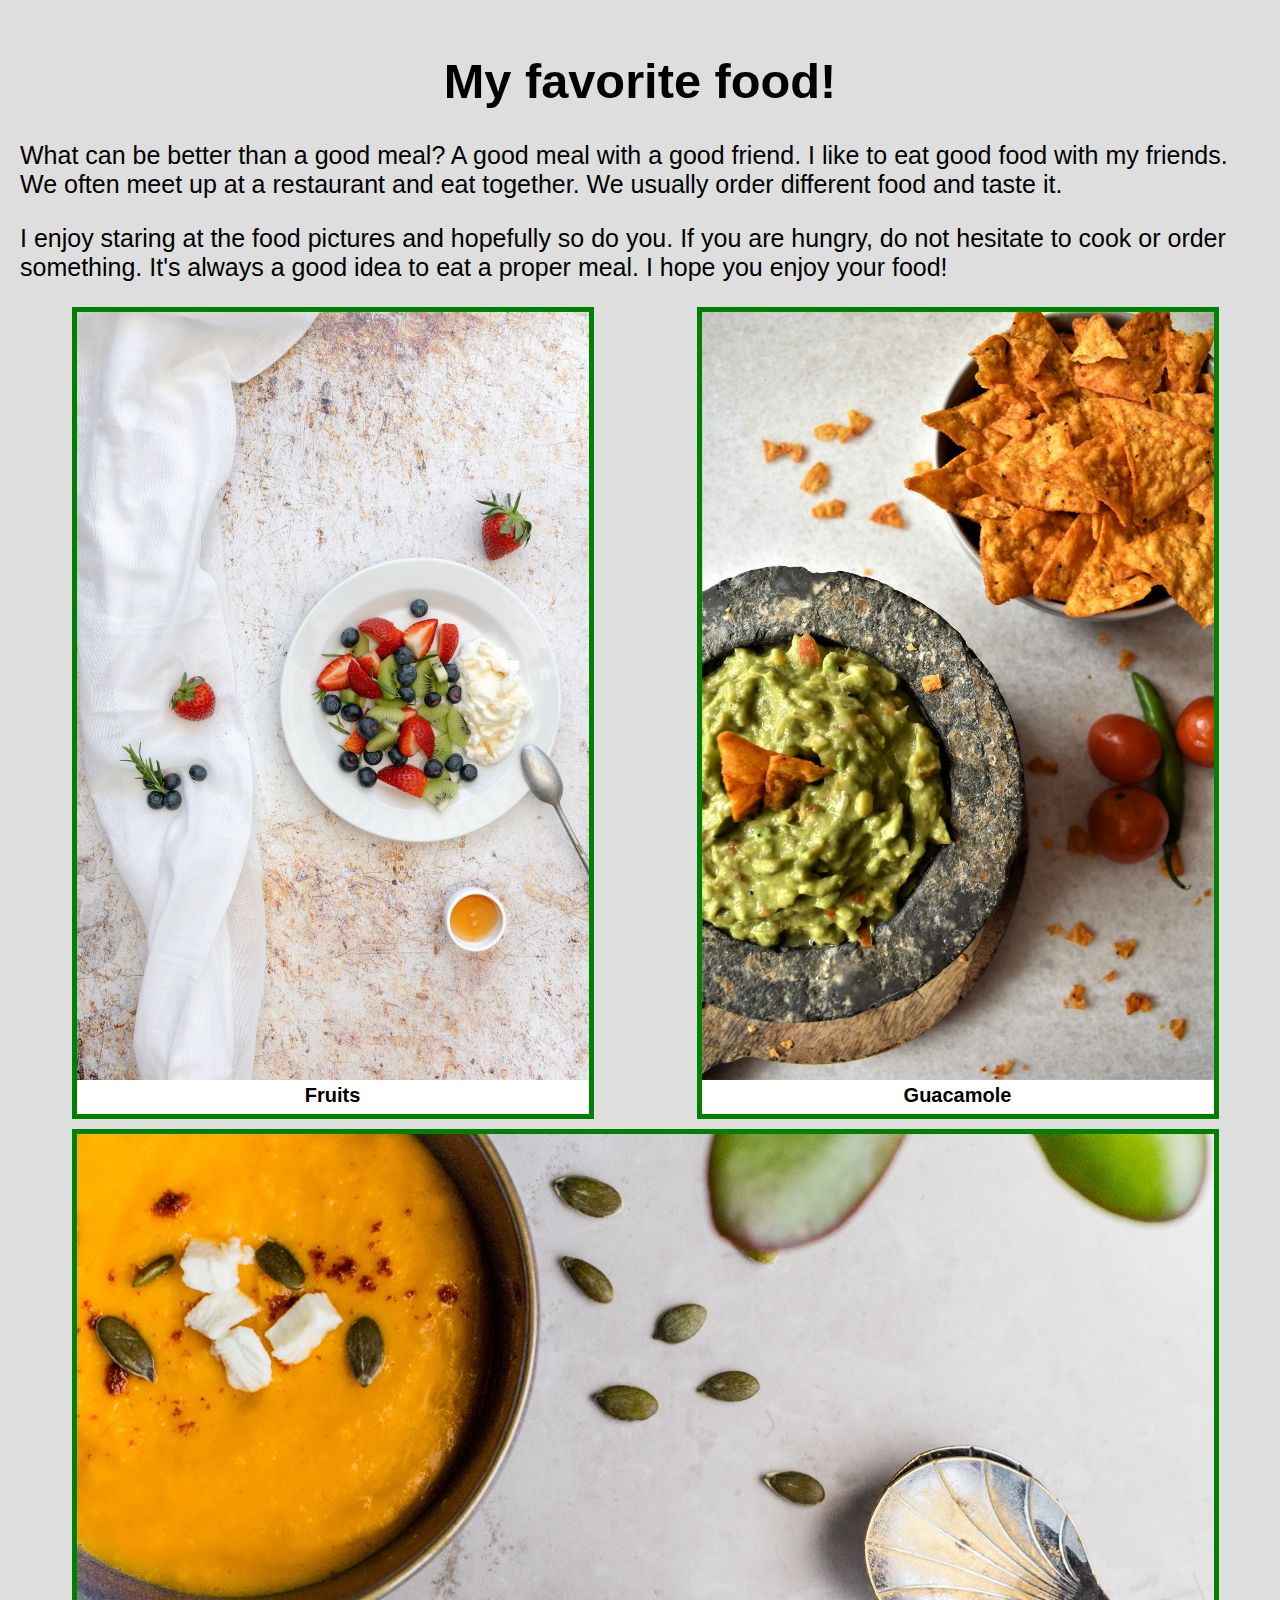
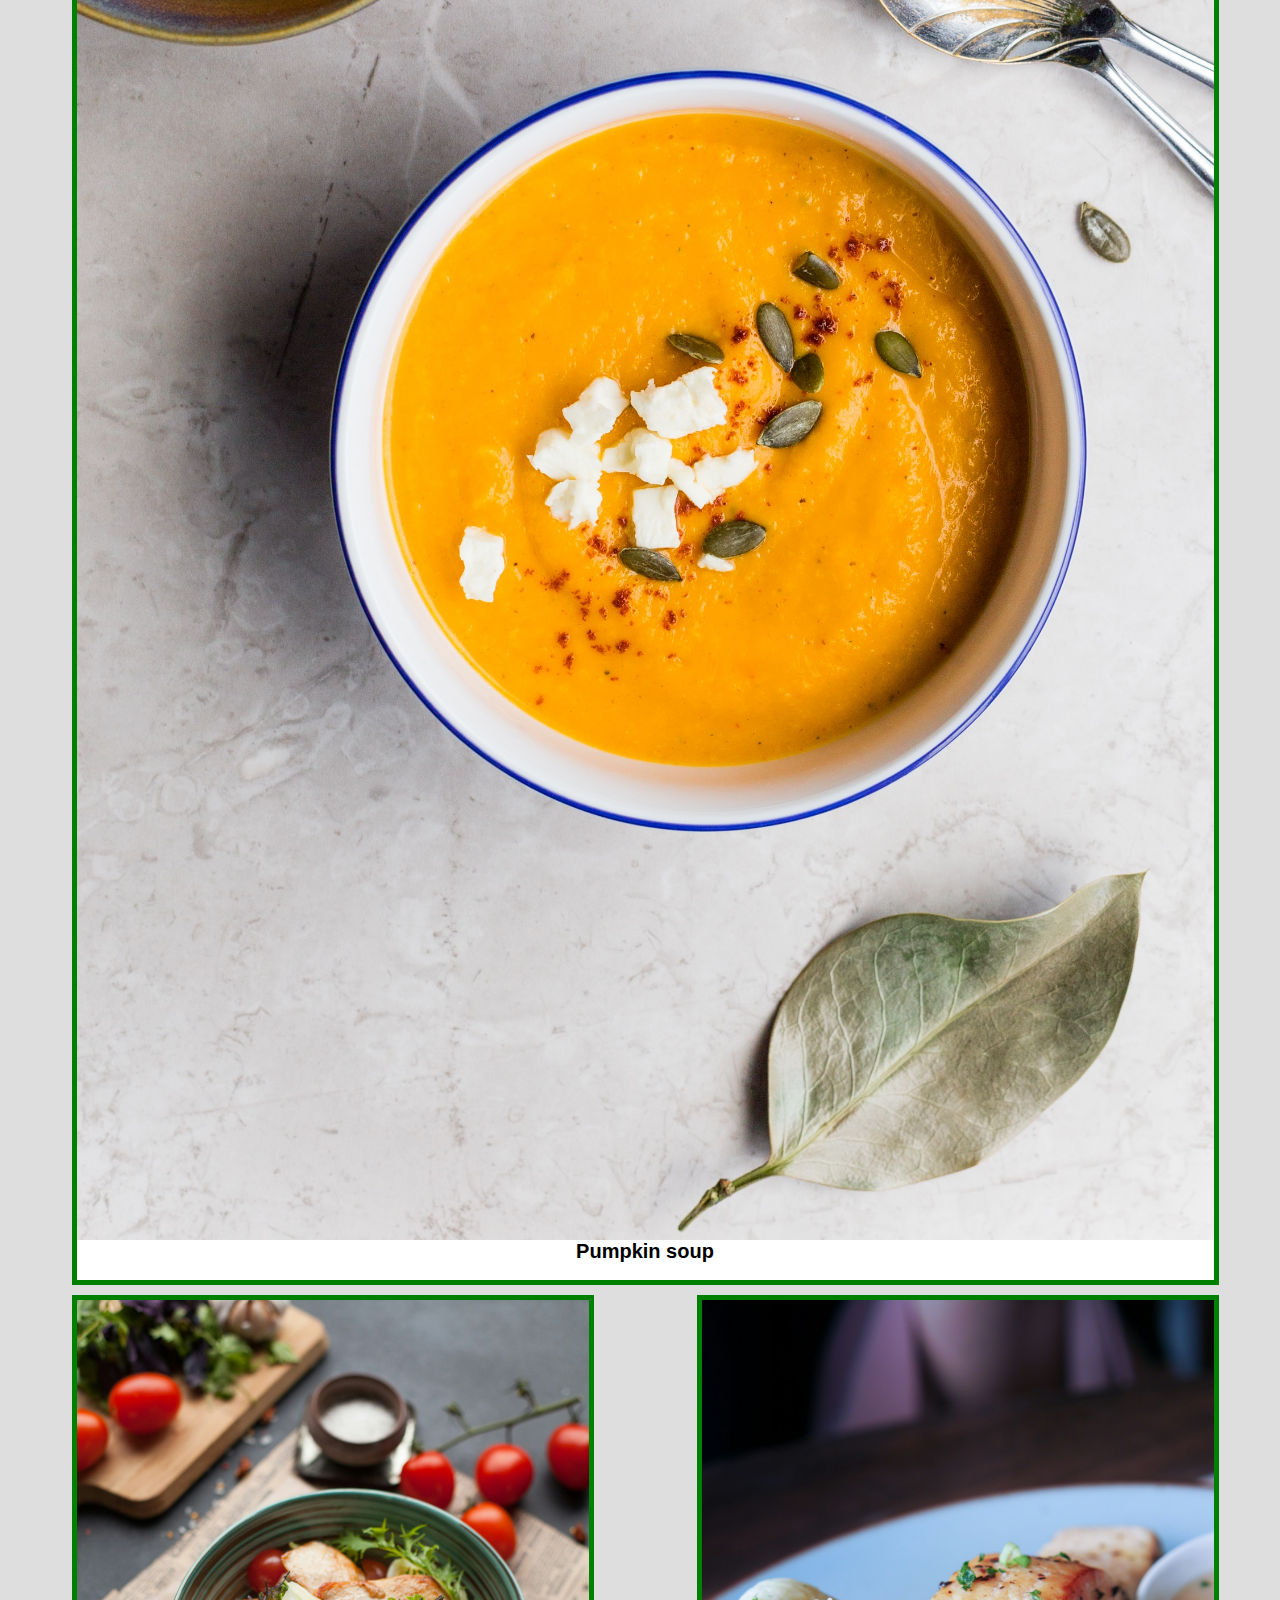
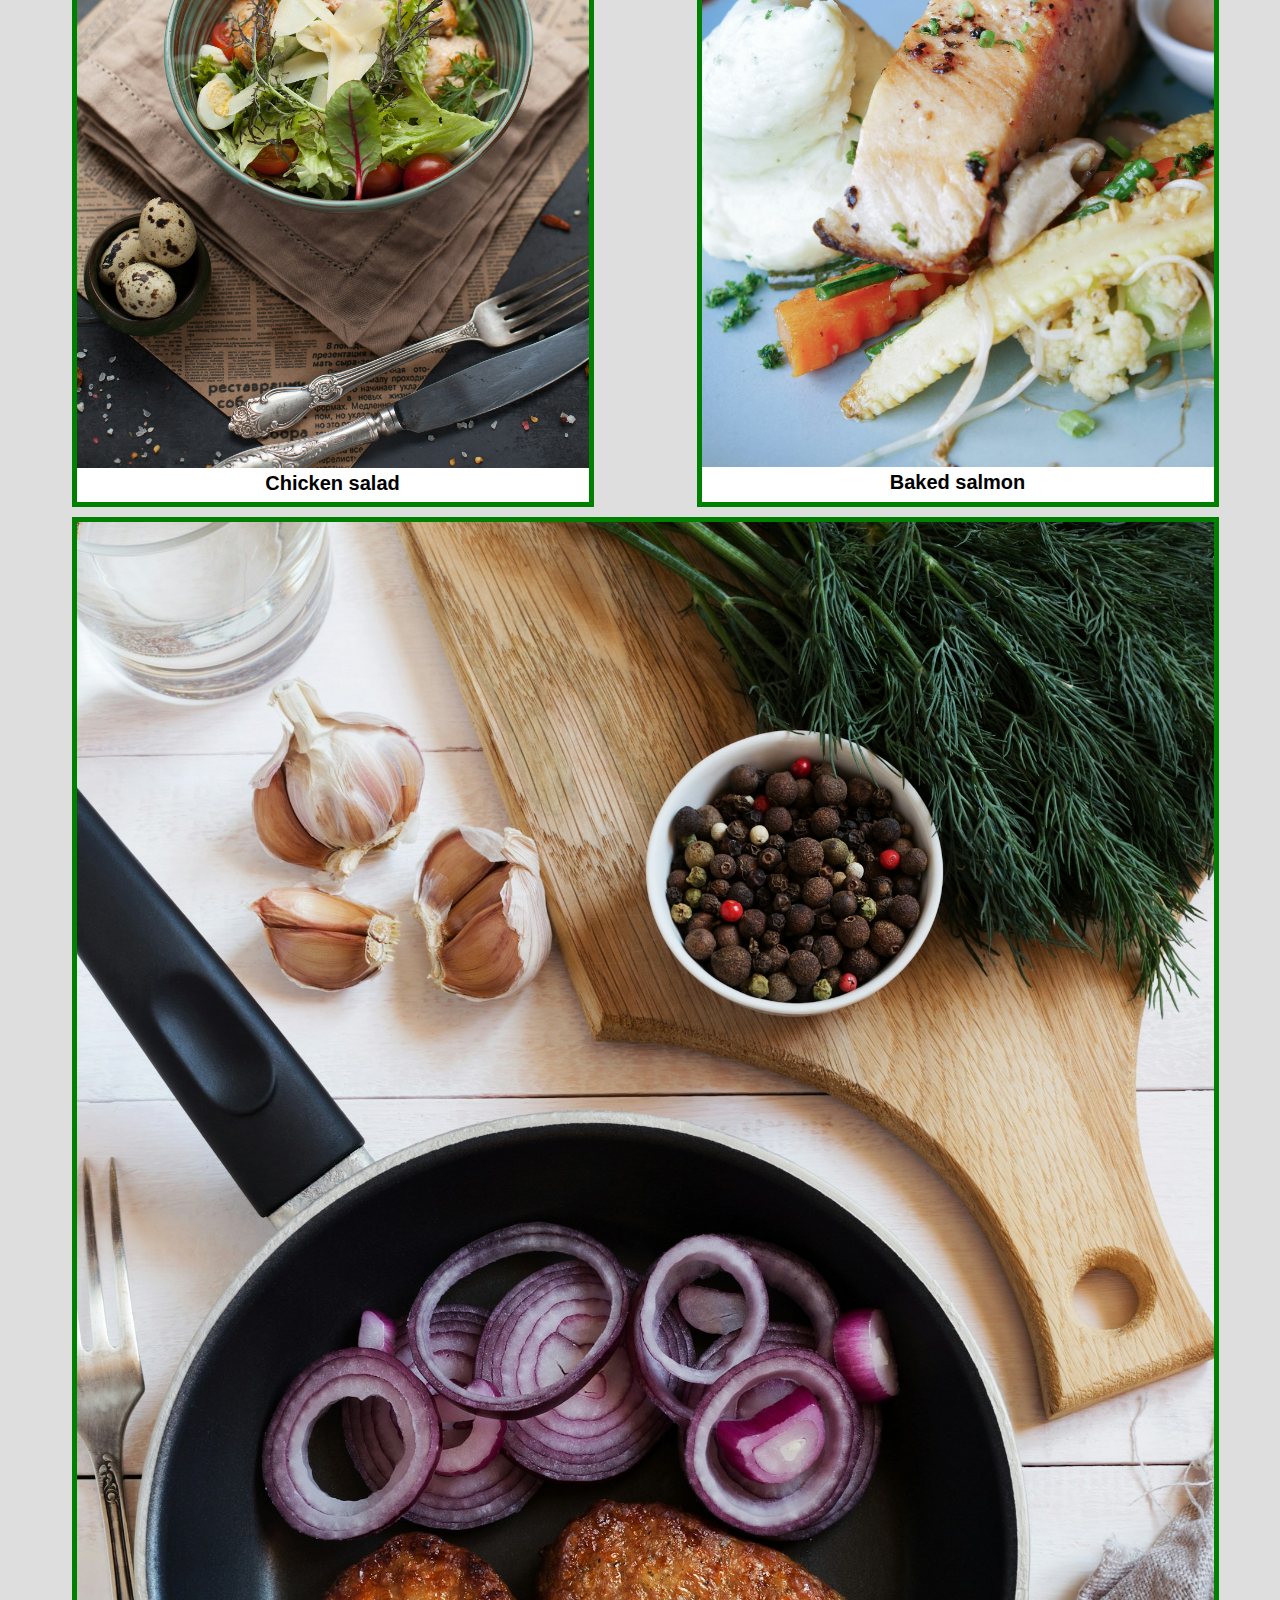
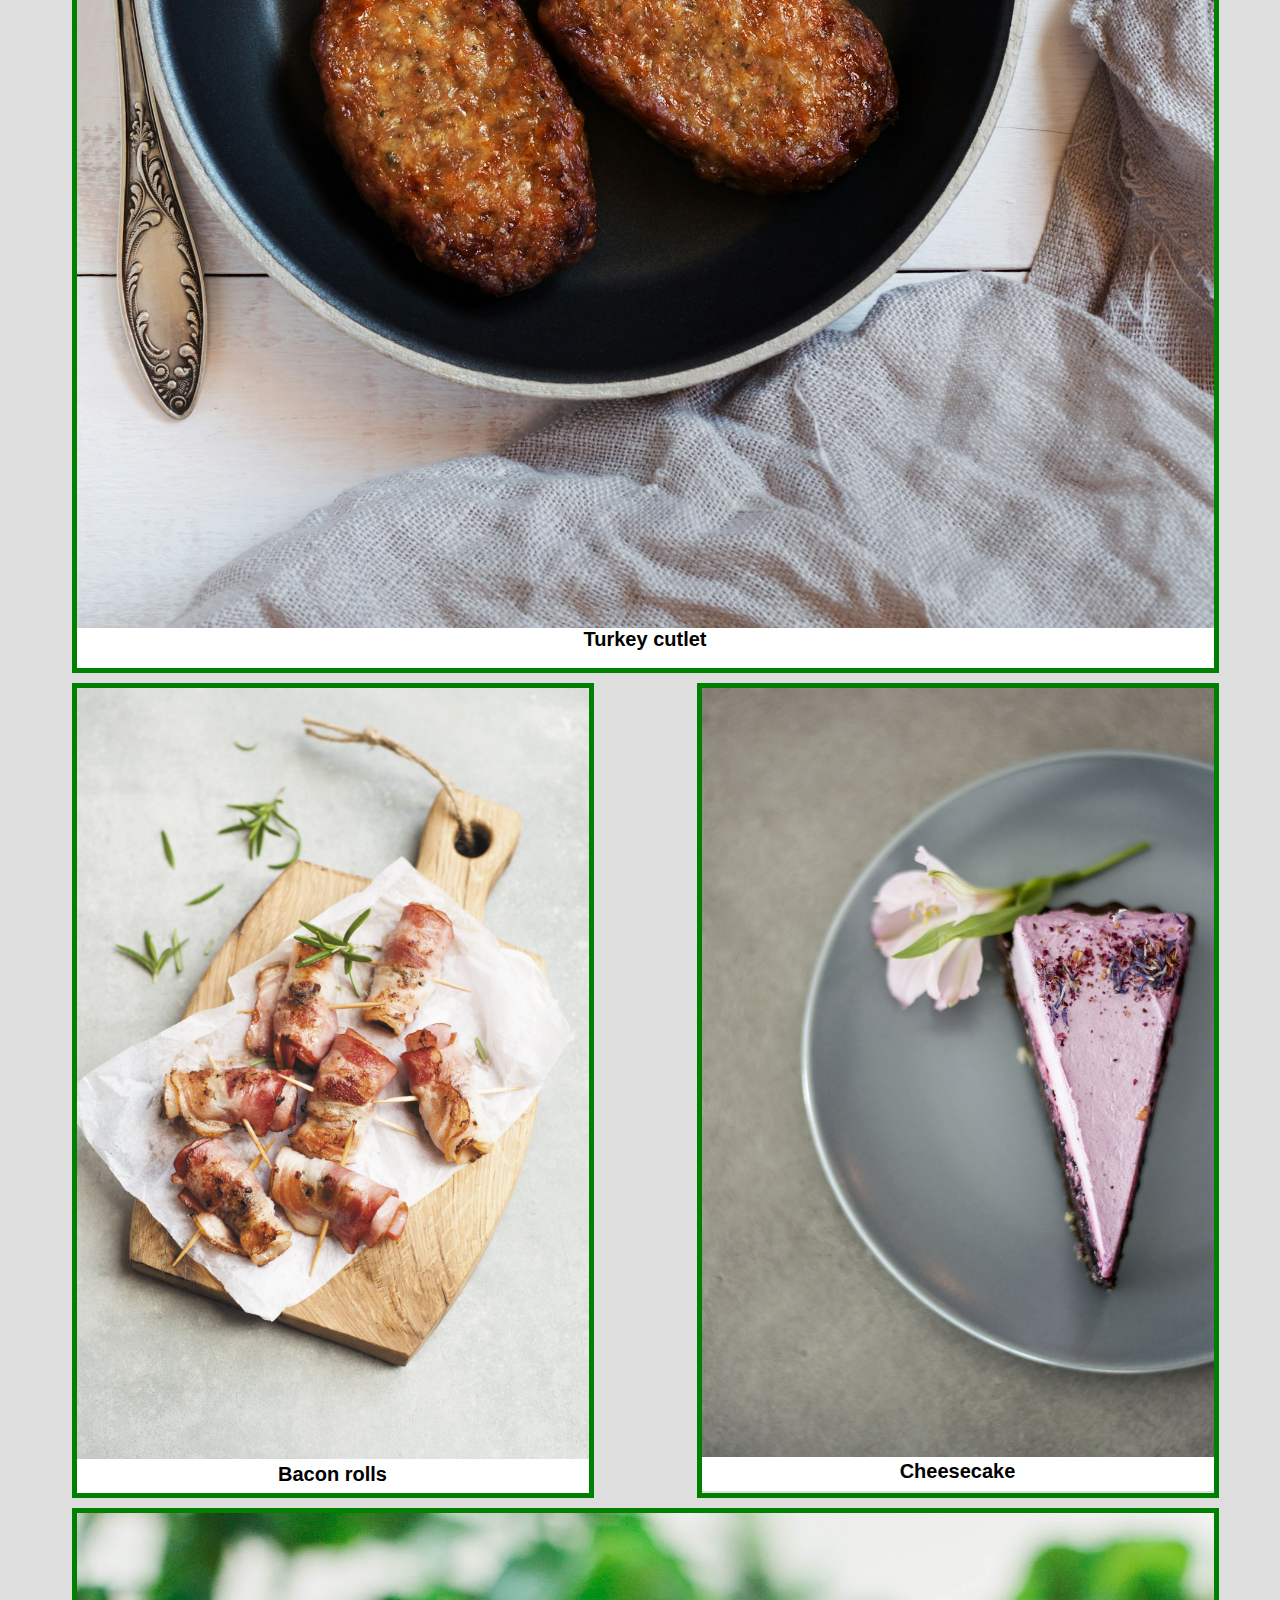
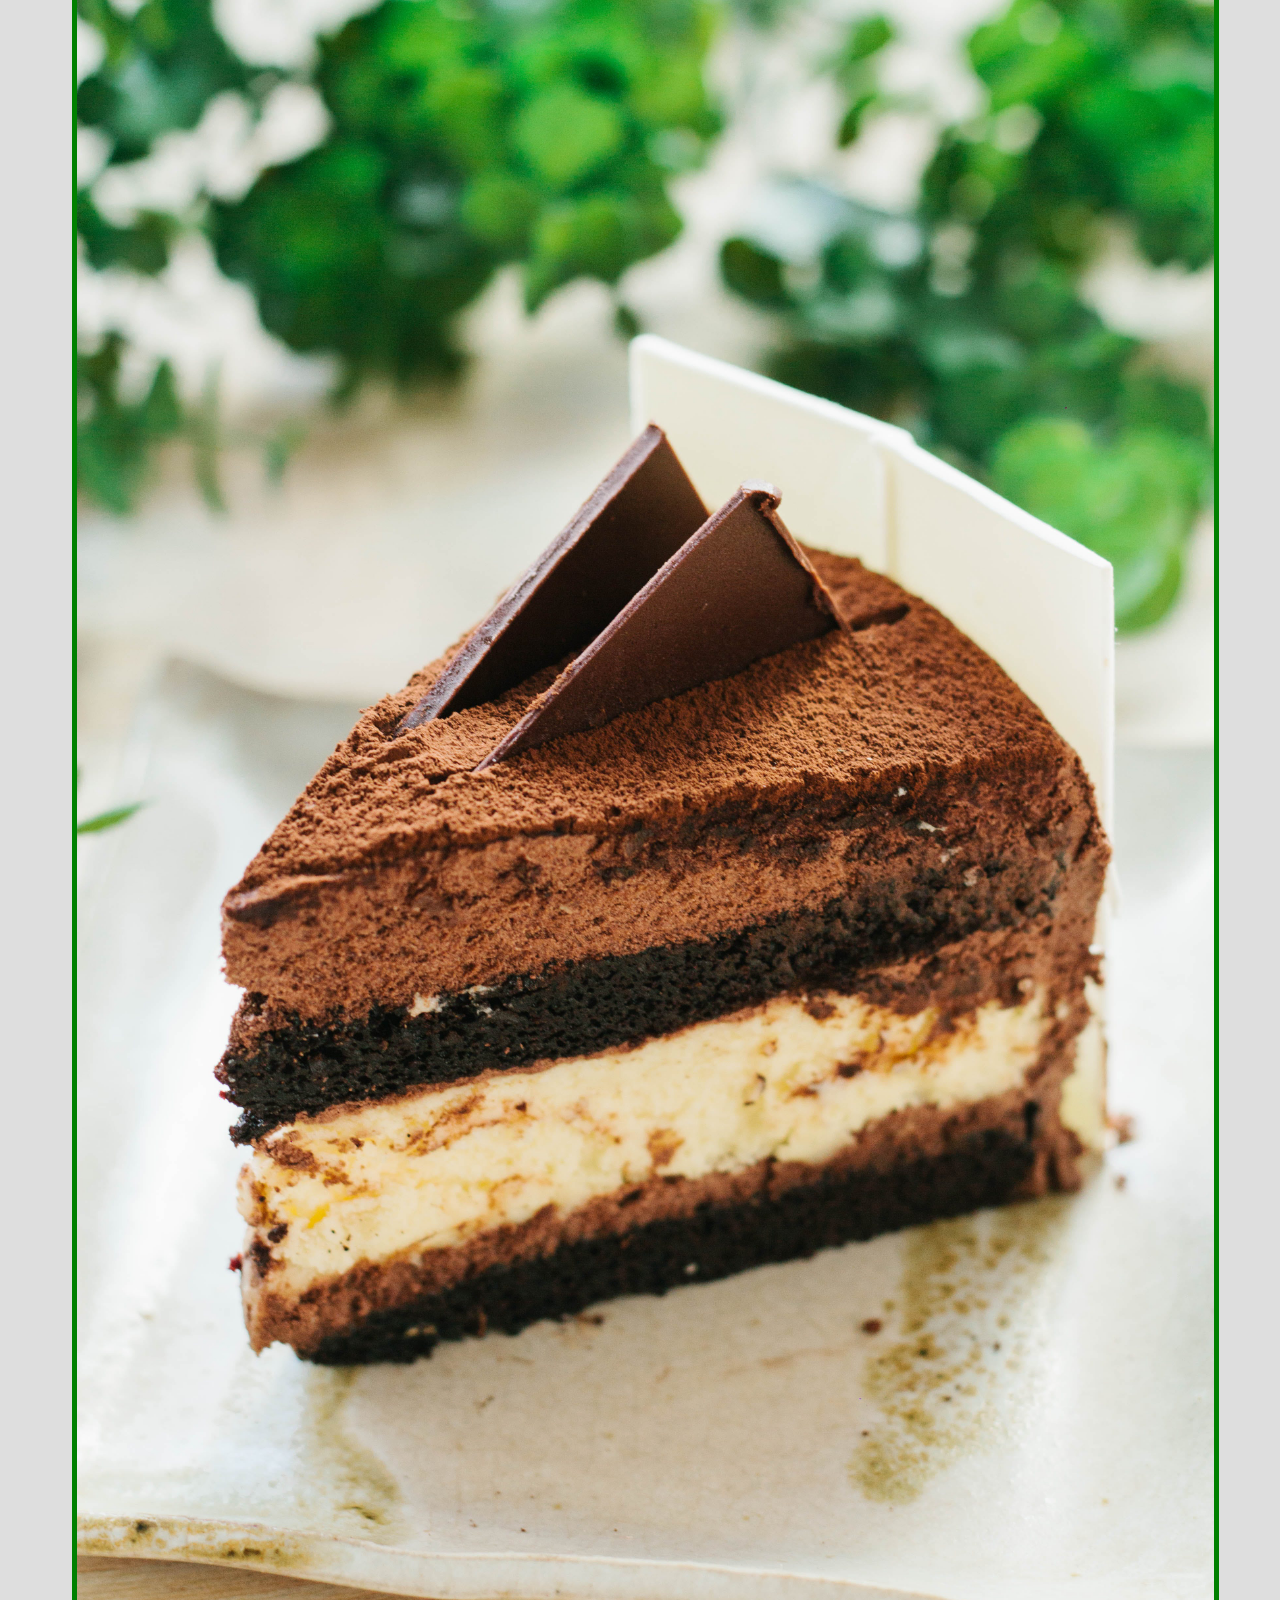
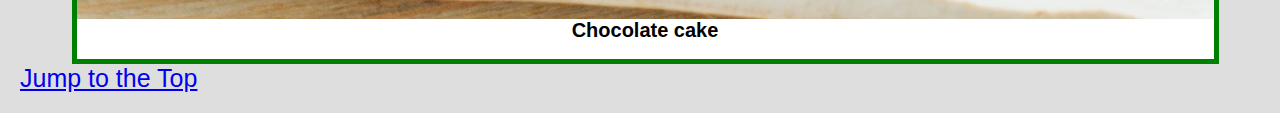
<file: index.html>
<!DOCTYPE html>
<html lang="en">

<head>
  <meta charset="UTF-8">
  <meta http-equiv="X-UA-Compatible" content="IE=edge">
  <meta name="viewport" content="width=device-width, initial-scale=1.0">
  <title>My favorite food</title>
  <link rel="stylesheet" href="css/style.css">
</head>

<body>
  <header>
    <h1 id="top">My favorite food!</h1>
  </header>

  <main>
    <p>What can be better than a good meal? A good meal with a good friend. I like to eat good food with my friends. We often meet up at a restaurant and eat together. We usually order different food and taste it.</p>

    <p>I enjoy staring at the food pictures and hopefully so do you. If you are hungry, do not hesitate to cook or order something. It's always a good idea to eat a proper meal. I hope you enjoy your food!</p>

    <div class = "grid">
        <figure>
        <img src="images/fruit_oatmeal.jpg" alt="Fruits and oatmeal on a plate">
        <figcaption>Fruits</figcaption>
        </figure>
        <figure>
        <img src="images/guacamole.jpg" alt="A bowl of guacamole">
        <figcaption>Guacamole</figcaption>
        </figure>
        <figure>
        <img src="images/pumpkin_soup.jpg" alt="A bowl of pumpkin soup">
        <figcaption>Pumpkin soup</figcaption>
        </figure>
        <figure>
        <img src="images/chicken_salad.jpg" alt="A plate of chicken salad">
        <figcaption>Chicken salad</figcaption>
        </figure>
        <figure>
        <img src="images/baked_salmon.jpg" alt="A piece of baked salmon on a plate">
        <figcaption>Baked salmon</figcaption>
        </figure>
        <figure>
        <img src="images/turkey_cutlet.jpg" alt="A plate with turkey cutlet">
        <figcaption>Turkey cutlet</figcaption>
        </figure>
        <figure>
        <img src="images/bacon_rolls.jpg" alt="Bacon rolls on a cutting board">
        <figcaption>Bacon rolls</figcaption>
        </figure>
        <figure>
        <img src="images/cheesecake2.jpg" alt="A cheesecake with berries">
        <figcaption>Cheesecake</figcaption>
        </figure>
        <figure>
        <img src="images/choco_cake.jpg" alt="A piece of chocolate cake on a plate">
        <figcaption>Chocolate cake</figcaption>
        </figure>
    </div>
  </main>

  <footer>
    <a href="#top">Jump to the Top</a>
  </footer>
</body>

</html>
</file>
<file: css/style.css>
html{
    scroll-behavior: smooth;
}
body {
    background-color: #dedede;
    padding: 5px;
    margin: 15px;
    font-size: 25px;
    font-family:Arial, sans-serif;
}

h1 {
    text-align: center;
    font-family:Arial, sans-serif;
    font-size: 1.95em;
}

h2{
    text-align:center;
  }
div.grid {
    display: grid;
    grid-template-columns: 70vw;
    justify-content: space-around;
    row-gap: 10px;
    column-gap: 10px;
}
figure{
  border: 5px solid green;
  border-radius: 35px;
  width: 100%;
  display: block;
  margin-block-start: 0;
  margin-block-end: 0;
  margin-inline-start: 0;
  margin-inline-end: 0;
  overflow: hidden;
}
img{
  width: 100%;
  }
figcaption{
  text-align: center;
  font-size: 20px;
  font-family:Arial, sans-serif;
  background-color: white;
  color: black;
  padding: 1.5% 0;
  margin-top: -2%;
  font-weight: bold;
}

@media all and (min-width: 772px){
  div.grid{
    grid-template-columns: 40vw 40vw;
  }
  figure{
    border-radius: 50%;
  }
  .grid figure:last-child{
    grid-column: 1 / span 2;
  }
}
@media all and (min-width: 992px){
  
  .grid figure{
    border-radius: 0;
  }
  .grid figure:nth-child(3n){
    grid-column: 1 / span 2;
  }
}
@media (prefers-reduced-motion) {
  html{
    scroll-behavior: auto;
  }
}
@media (prefers-color-scheme: dark) {
.grid figure {
  background-color: black;
  border: 5px sold black;
}
.grid figure figcaption{
  background-color: black;
  color: #e6af19;
}
}
</file>
